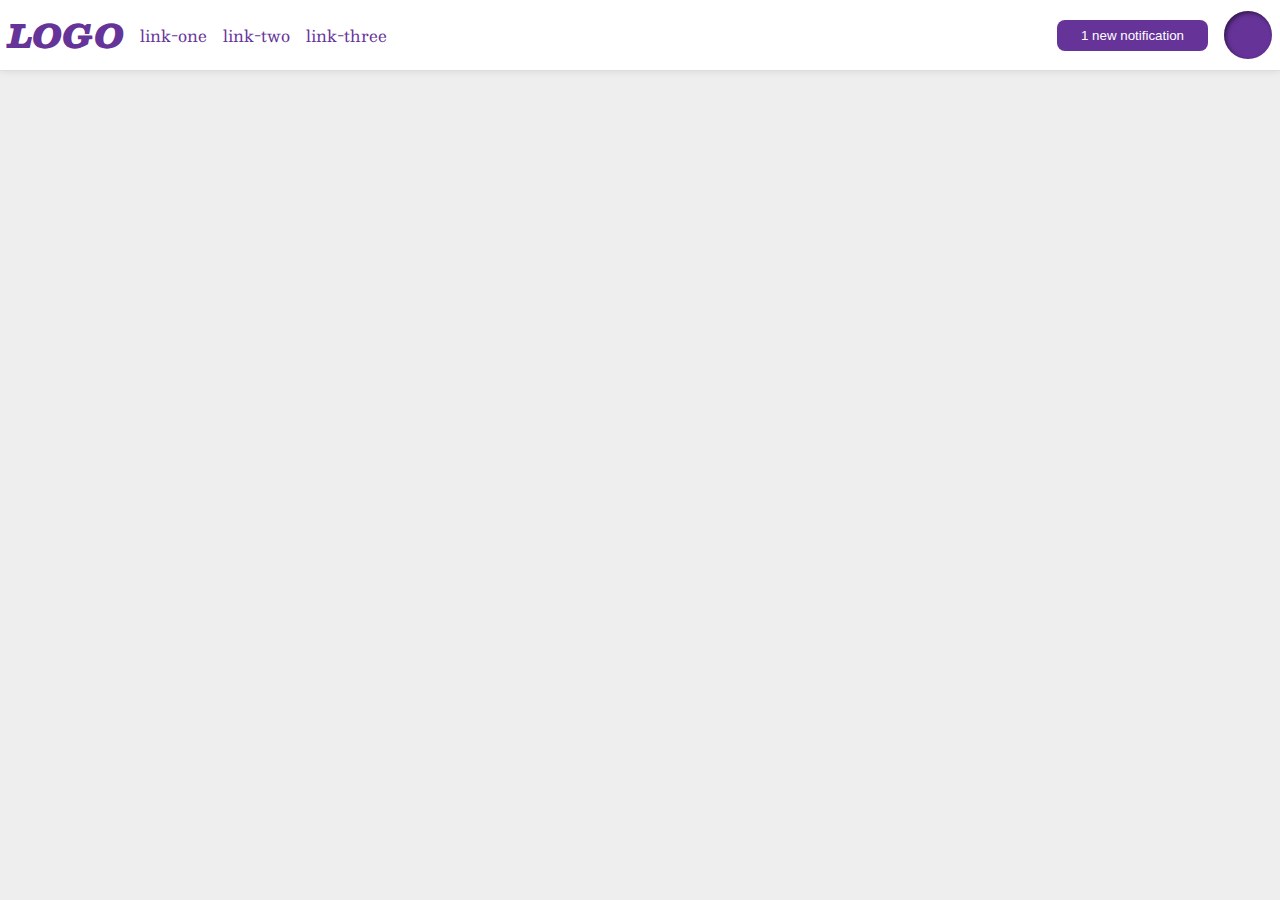
<file: flex/03-flex-header-2/index.html>
<!DOCTYPE html>
<html lang="en">
  <head>
    <meta charset="UTF-8">
    <meta http-equiv="X-UA-Compatible" content="IE=edge">
    <meta name="viewport" content="width=device-width, initial-scale=1.0">
    <title>Flex Header 2</title>
    <link rel="stylesheet" href="style.css">
  </head>
  <body>
    <div class="header">
      <div class="one">
        <div class="logo">
          LOGO
        </div>
        <ul class="links">
          <li><a href="https://google.com">link-one</a></li>
          <li><a href="https://google.com">link-two</a></li>
          <li><a href="https://google.com">link-three</a></li>
        </ul>
      </div>
      <div class="two">
        <button class="notifications">
        1 new notification
      </button>
      <div class="profile-image"></div>
      </div>
    </div>
  </body>
</html>
</file>
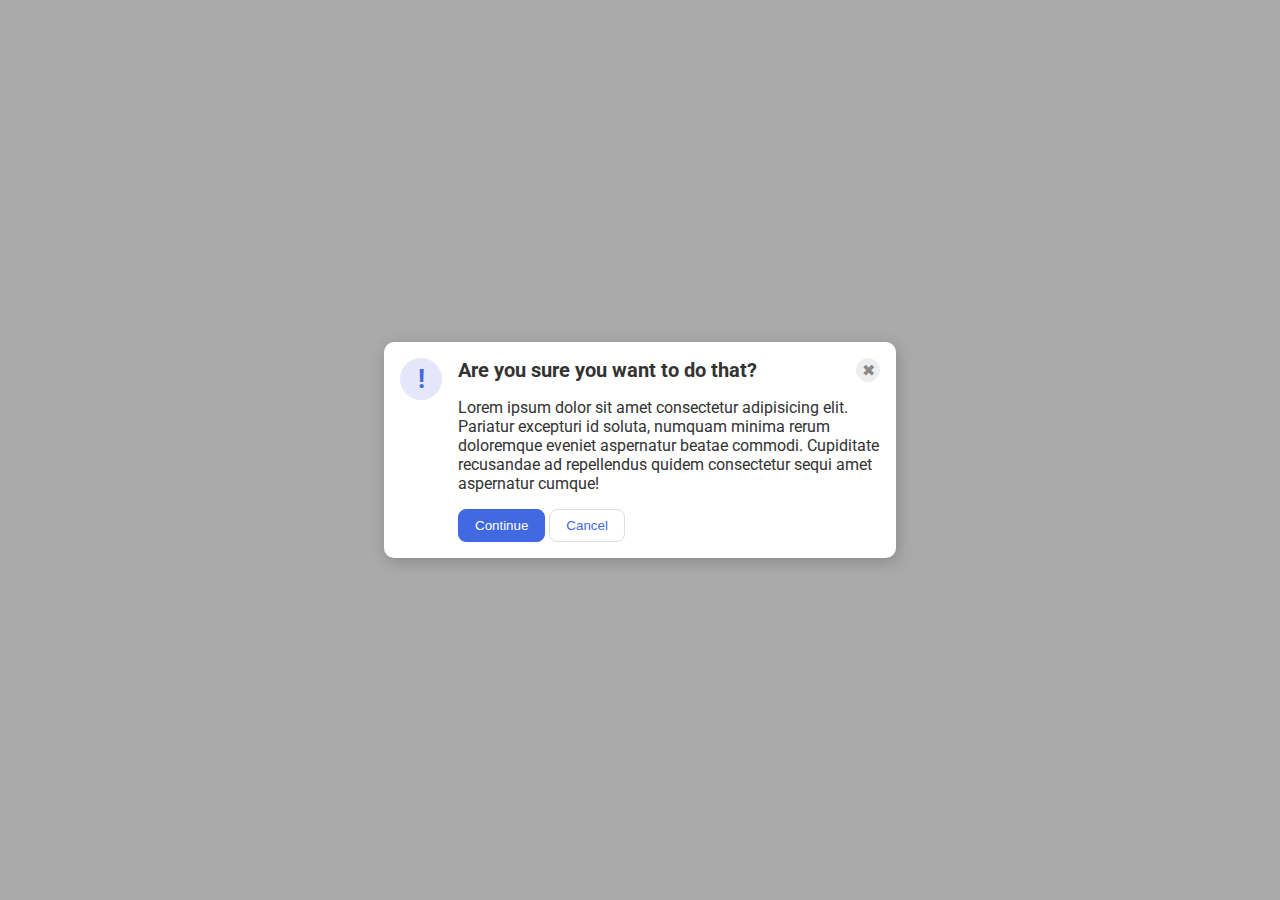
<file: flex/05-flex-modal/index.html>
<!DOCTYPE html>
<html lang="en">
  <head>
    <meta charset="UTF-8">
    <meta http-equiv="X-UA-Compatible" content="IE=edge">
    <meta name="viewport" content="width=device-width, initial-scale=1.0">
    <link rel="stylesheet" href="style.css">
    <title>Modal</title>
  </head>
  <body>
    <div class="modal">
      <div class="icon">!</div>
      <div class="container">
        <div class="inner">
          <div class="header">Are you sure you want to do that?</div>
          <button class="close-button">✖</button>
        </div>
        <div class="text">Lorem ipsum dolor sit amet consectetur adipisicing elit. Pariatur excepturi id soluta, numquam minima rerum doloremque eveniet aspernatur beatae commodi. Cupiditate recusandae ad repellendus quidem consectetur sequi amet aspernatur cumque!</div>
        <div class="buttons">
          <button class="continue">Continue</button>
          <button class="cancel">Cancel</button>
        </div>
      </div>
    </div>
  </body>
</html>
</file>
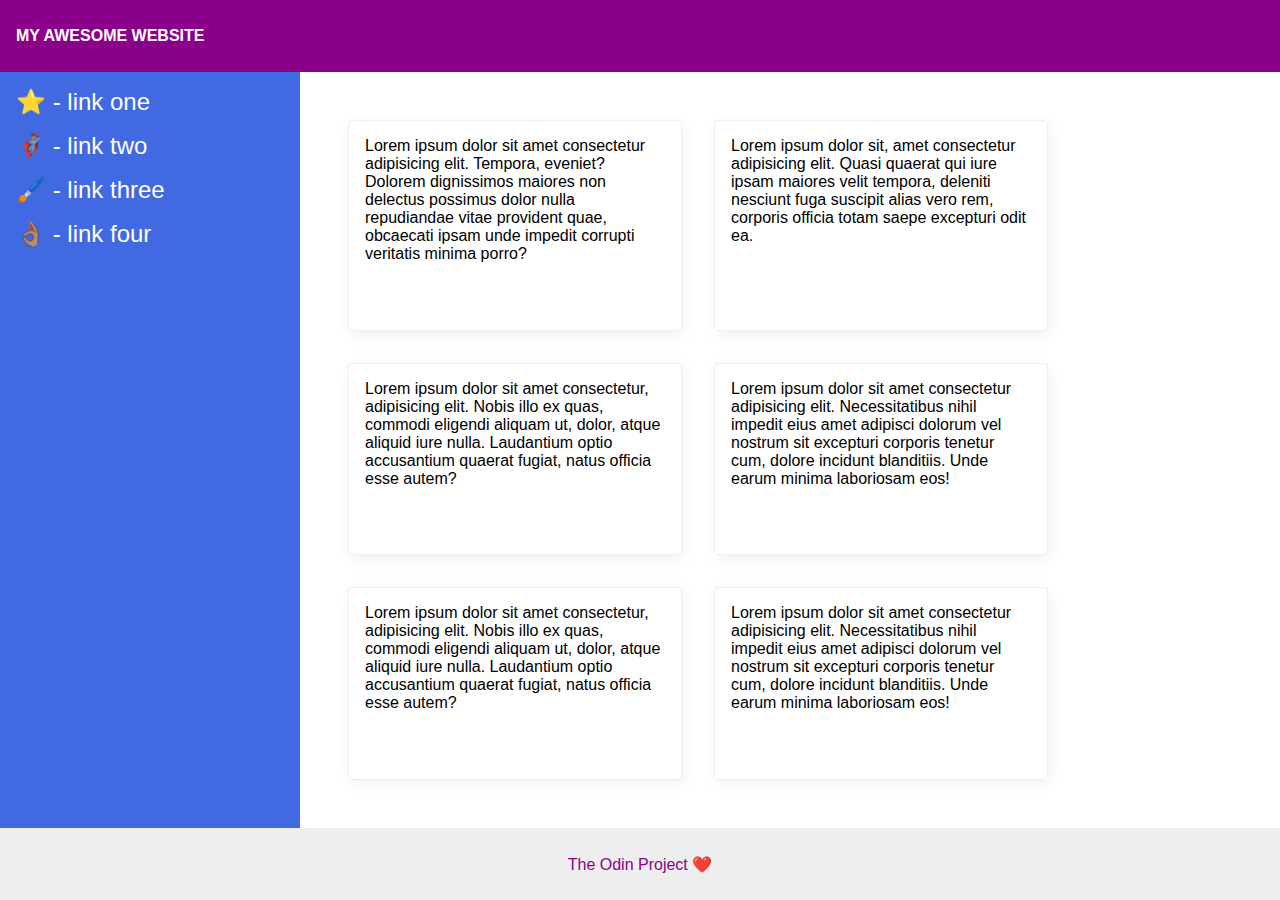
<file: flex/07-flex-layout-2/index.html>
<!DOCTYPE html>
<html lang="en">
  <head>
    <meta charset="UTF-8">
    <meta http-equiv="X-UA-Compatible" content="IE=edge">
    <meta name="viewport" content="width=device-width, initial-scale=1.0">
    <title>The Holy Grail</title>
    <link rel="stylesheet" href="style.css">
  </head>
  <body>
    <div class="header">
      MY AWESOME WEBSITE
    </div>
    
    <div class="content">
      <div class="sidebar">
        <ul>
          <li><a href="#">⭐ - link one</a></li>
          <li><a href="#">🦸🏽‍♂️ - link two</a></li>
          <li><a href="#">🖌️ - link three</a></li>
          <li><a href="#">👌🏽 - link four</a></li>
        </ul>
      </div>
  
      <div class="cards">
        <div class="card">Lorem ipsum dolor sit amet consectetur adipisicing elit. Tempora, eveniet? Dolorem dignissimos maiores non delectus possimus dolor nulla repudiandae vitae provident quae, obcaecati ipsam unde impedit corrupti veritatis minima porro?</div>
        <div class="card">Lorem ipsum dolor sit, amet consectetur adipisicing elit. Quasi quaerat qui iure ipsam maiores velit tempora, deleniti nesciunt fuga suscipit alias vero rem, corporis officia totam saepe excepturi odit ea.</div>
        <div class="card">Lorem ipsum dolor sit amet consectetur, adipisicing elit. Nobis illo ex quas, commodi eligendi aliquam ut, dolor, atque aliquid iure nulla. Laudantium optio accusantium quaerat fugiat, natus officia esse autem?</div>
        <div class="card">Lorem ipsum dolor sit amet consectetur adipisicing elit. Necessitatibus nihil impedit eius amet adipisci dolorum vel nostrum sit excepturi corporis tenetur cum, dolore incidunt blanditiis. Unde earum minima laboriosam eos!</div>
        <div class="card">Lorem ipsum dolor sit amet consectetur, adipisicing elit. Nobis illo ex quas, commodi eligendi aliquam ut, dolor, atque aliquid iure nulla. Laudantium optio accusantium quaerat fugiat, natus officia esse autem?</div>
        <div class="card">Lorem ipsum dolor sit amet consectetur adipisicing elit. Necessitatibus nihil impedit eius amet adipisci dolorum vel nostrum sit excepturi corporis tenetur cum, dolore incidunt blanditiis. Unde earum minima laboriosam eos!</div>
      </div>
    </div>

    <div class="footer">
      The Odin Project ❤️
    </div>
  </body>
</html>
</file>
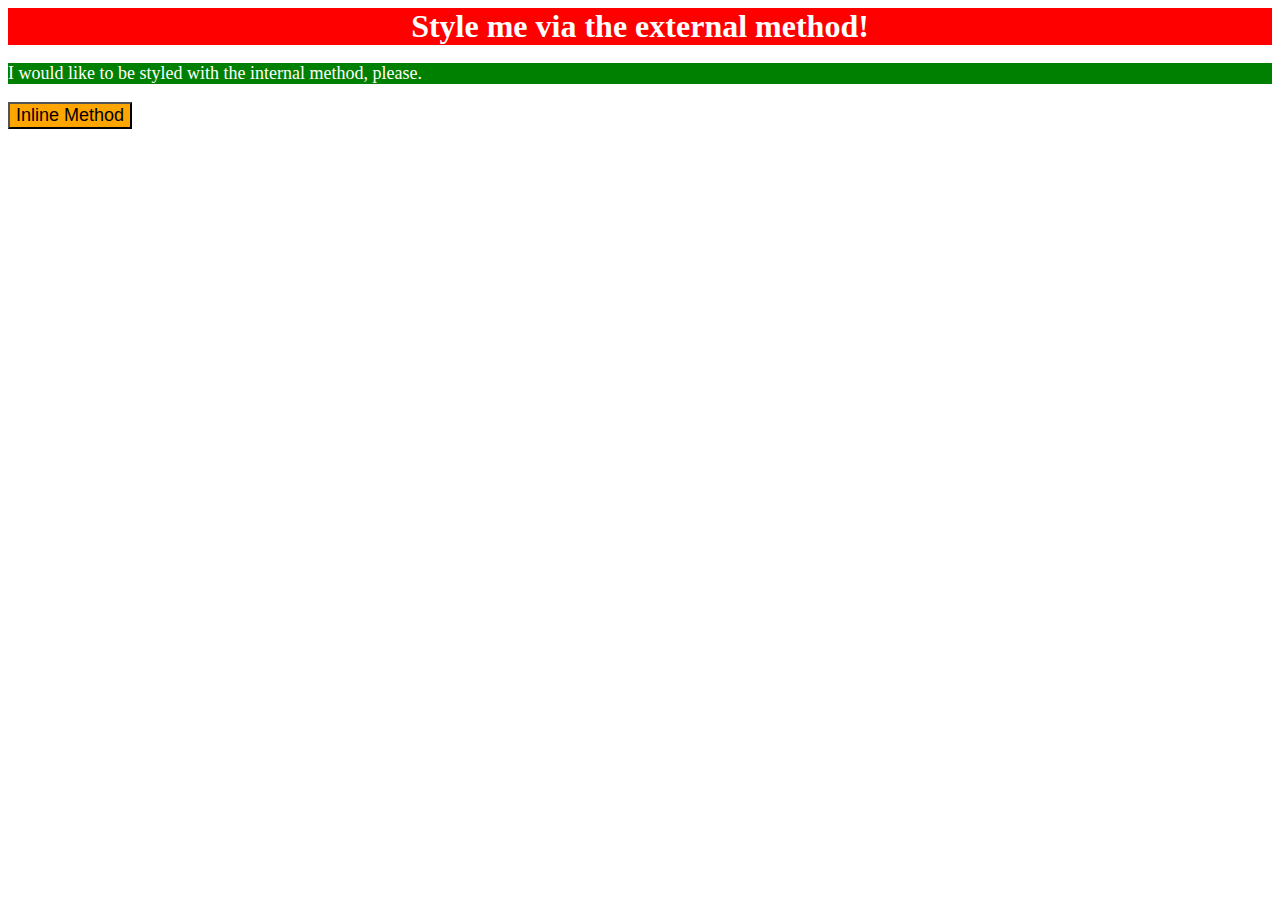
<file: foundations/01-css-methods/index.html>
<!DOCTYPE html>
<html lang="en">
  <head>
    <meta charset="UTF-8">
    <meta http-equiv="X-UA-Compatible" content="IE=edge">
    <meta name="viewport" content="width=device-width, initial-scale=1.0">
    <link rel="stylesheet" href="styles.css">
    <style>
      p{
        background-color: green;
        color: white;
        font-size: 18px;
      }
    </style>
    <title>Methods for Adding CSS</title>
  </head>
  <body>
    <div>Style me via the external method!</div>
    <p>I would like to be styled with the internal method, please.</p>
    <button style="background-color: orange; font-size: 18px;">Inline Method</button>
  </body>
</html>
</file>
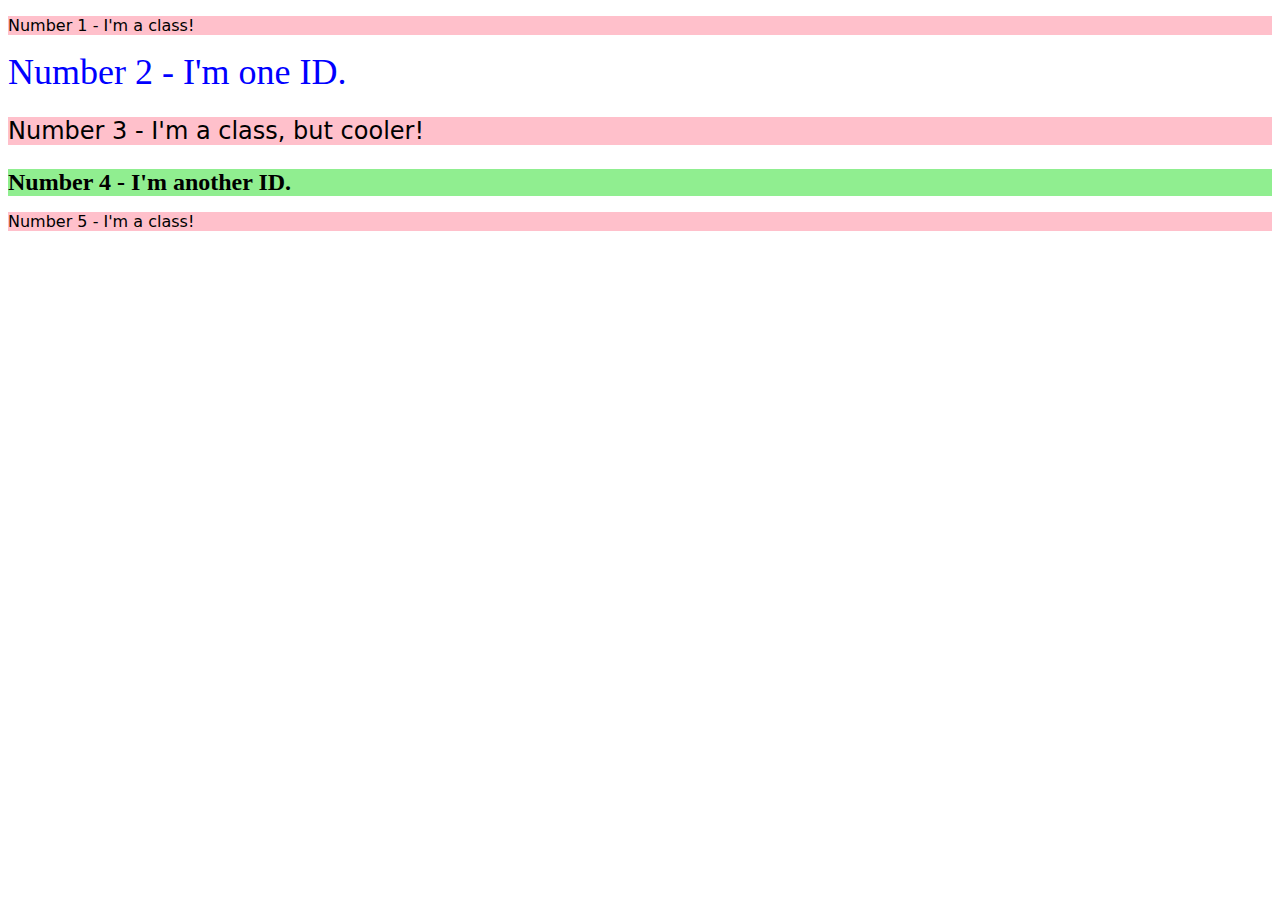
<file: foundations/02-class-id-selectors/index.html>
<!DOCTYPE html>
<html lang="en">
  <head>
    <meta charset="UTF-8">
    <meta http-equiv="X-UA-Compatible" content="IE=edge">
    <meta name="viewport" content="width=device-width, initial-scale=1.0">
    <title>Class and ID Selectors</title>
    <link rel="stylesheet" href="style.css">
  </head>
  <body>
    <p class="odd">Number 1 - I'm a class!</p>
    <div id="two">Number 2 - I'm one ID.</div>
    <p class="odd adjust-font">Number 3 - I'm a class, but cooler!</p>
    <div id="four" class="adjust-font">Number 4 - I'm another ID.</div>
    <p class="odd">Number 5 - I'm a class!</p>
  </body>
</html>
</file>
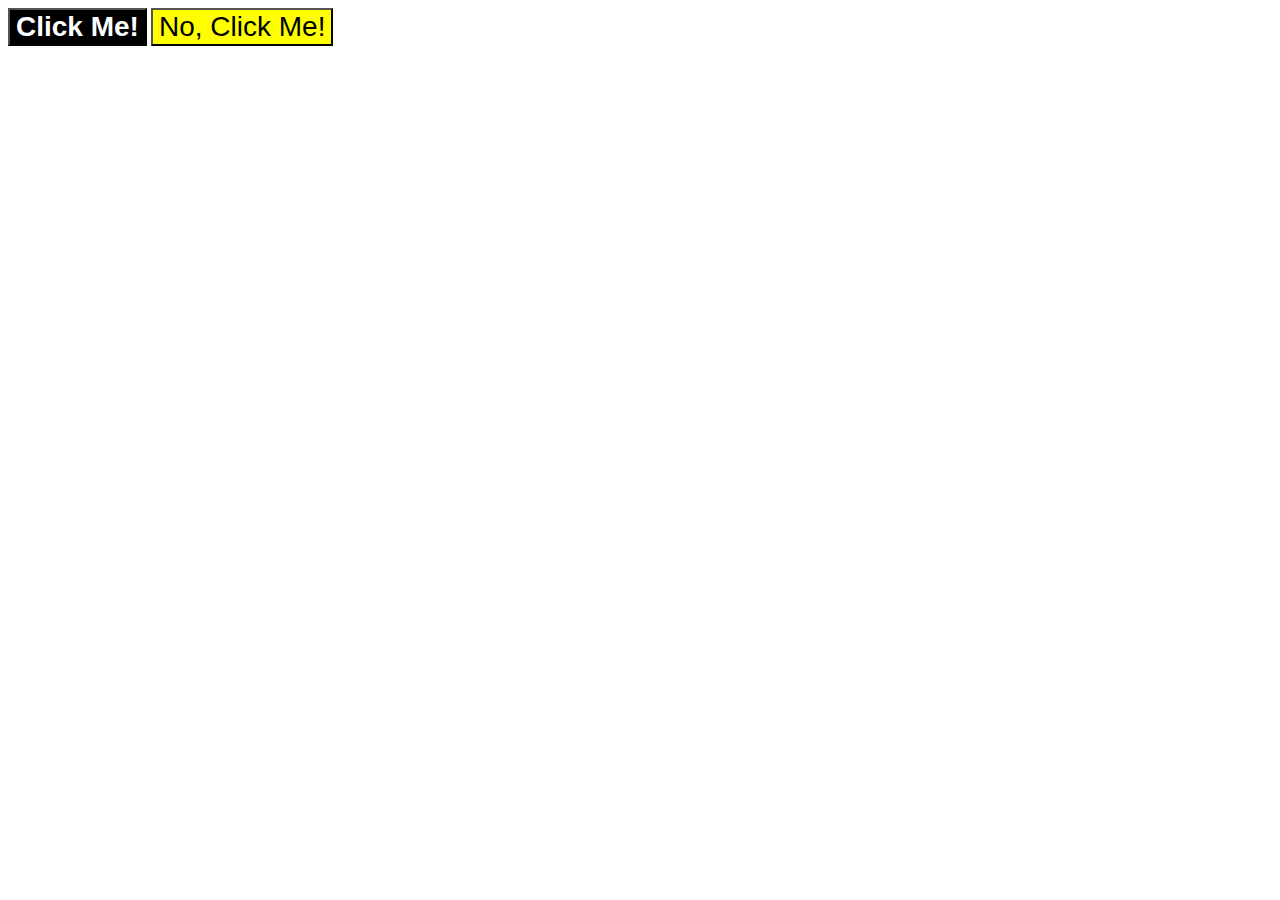
<file: foundations/03-grouping-selectors/index.html>
<!DOCTYPE html>
<html lang="en">
  <head>
    <meta charset="UTF-8">
    <meta http-equiv="X-UA-Compatible" content="IE=edge">
    <meta name="viewport" content="width=device-width, initial-scale=1.0">
    <title>Grouping Selectors</title>
    <link rel="stylesheet" href="style.css">
  </head>
  <body>
    <button class="one">Click Me!</button>
    <button class="two">No, Click Me!</button>
  </body>
</html>
</file>
<file: flex/03-flex-header-2/style.css>
/* this is some magical font-importing.  
you'll learn about it later. */
@import url('https://fonts.googleapis.com/css2?family=Besley:ital,wght@0,400;1,900&display=swap');

body {
  margin: 0;
  background: #eee;
  font-family: Besley, serif;
}

.header {
  background: white;
  border-bottom: 1px solid #ddd;
  box-shadow: 0 0 8px rgba(0,0,0,.1);
  display: flex;
  justify-content: space-between;
  padding: 8px;
}

.profile-image {
  background: rebeccapurple;
  box-shadow: inset 2px 2px 4px rgba(0,0,0,.5);
  border-radius: 50%;
  width: 48px;
  height: 48px;
}

.logo {
  color: rebeccapurple;
  font-size: 32px;
  font-weight: 900;
  font-style: italic;
}

button {
  border: none;
  border-radius: 8px;
  background: rebeccapurple;
  color: white;
  padding: 8px 24px;
}

a {
  /* this removes the line under our links */
  text-decoration: none;
  color: rebeccapurple;
}

ul {
  list-style-type: none;
  display: flex;
  padding: 0;
  margin: 0;
  gap: 16px;
}

.one{
  display: flex;
  align-items: center;
  gap: 16px;
}

.two{
  display: flex;
  align-items: center;
  gap: 16px;
}
</file>
<file: flex/05-flex-modal/style.css>
@import url('https://fonts.googleapis.com/css2?family=Roboto:wght@400;700&display=swap');

html, body {
  height: 100%;
}

body {
  font-family: Roboto, sans-serif;
  margin: 0;
  background: #aaa;
  color: #333;
  /* I'll give you this one for free lol */
  display: flex;
  align-items: center;
  justify-content: center;
}

.modal {
  background: white;
  width: 480px;
  border-radius: 10px;
  box-shadow: 2px 4px 16px rgba(0,0,0,.2);
  display: flex;
  padding: 16px;
  gap: 16px;
}

.icon {
  color: royalblue;
  font-size: 26px;
  font-weight: 700;
  background: lavender;
  width: 42px;
  height: 42px;
  border-radius: 50%;
  display: flex;
  align-items: center;
  justify-content: center;
  flex-shrink: 0;
}

.close-button {
  background: #eee;
  border-radius: 50%;
  color: #888;
  font-weight: 400;
  font-size: 16px;
  height: 24px;
  width: 24px;
  display: flex;
  align-items: center;
  justify-content: center;
  border: 1px solid #eee;
  padding: 0;
  margin-left: auto;
}

button {
  cursor: pointer;
  padding: 8px 16px;
  border-radius: 8px;
}

button.continue {
  background: royalblue;
  border: 1px solid royalblue;
  color: white;
}

button.cancel {
  background: white;
  border: 1px solid #ddd;
  color: royalblue;
}

.inner{
  display: flex;
}

.header{
  font-weight: bold;
  font-size: 20px;
}

.container{
  display: flex;
  flex-direction: column;
  gap: 16px;
}
</file>
<file: flex/07-flex-layout-2/style.css>
body {
  font-family: -apple-system, BlinkMacSystemFont, 'Segoe UI', Roboto, Oxygen, Ubuntu, Cantarell, 'Open Sans', 'Helvetica Neue', sans-serif;
  margin: 0;
  min-height: 100vh;
  display: flex;
  flex-direction: column;
  justify-content: space-between;
}

.header {
  height: 72px;
  background: darkmagenta;
  color: white;
  font-style: 32px;
  font-weight: 900;
  display: flex;
  align-items: center;
  padding: 0 16px;
}

.footer {
  height: 72px;
  background: #eee;
  color: darkmagenta;
  display: flex;
  align-items: center;
  justify-content: center;
}

.sidebar {
  width: 300px;
  background: royalblue;
  box-sizing: border-box;
  flex-shrink: 0;
  padding: 16px;
}

.card {
  border: 1px solid #eee;
  box-shadow: 2px 4px 16px rgba(0,0,0,.06);
  border-radius: 4px;
  width: 300px;
  padding: 16px;
}

.content{
  display: flex;
  flex: 1;
}

ul{
  list-style-type: none;
  padding: 0;
  margin: 0;
  display: flex;
  flex-direction: column;
}

li{
  margin-bottom: 16px;
}

a{
  text-decoration: none;
  color: white;
  font-size: 24px;
}

.cards{
  display: flex;
  flex-wrap: wrap;
  padding: 48px;
  gap: 32px;
}
</file>
<file: foundations/01-css-methods/styles.css>
div{
    background-color: red;
    color: white;
    font-size: 32px;
    text-align: center;
    font-weight: bold;
}
</file>
<file: foundations/02-class-id-selectors/style.css>
.odd{
    background-color: pink;
    font-family: Verdana, "DejaVu Sans", sans-serif;
}

#two{
    color: blue;
    font-size: 36px;
}

.adjust-font{
    font-size: 24px;
}


#four{
    background-color: lightgreen;
    font-weight: bold;
}
</file>
<file: foundations/03-grouping-selectors/style.css>
.one, .two {
    font-size: 28px;
    font-family: Helvetica, "Times New Roman", sans-serif;
}

.one{
    background-color: black;
    color: white;
    font-weight: bold;
}

.two{
    background-color: yellow;
}
</file>
